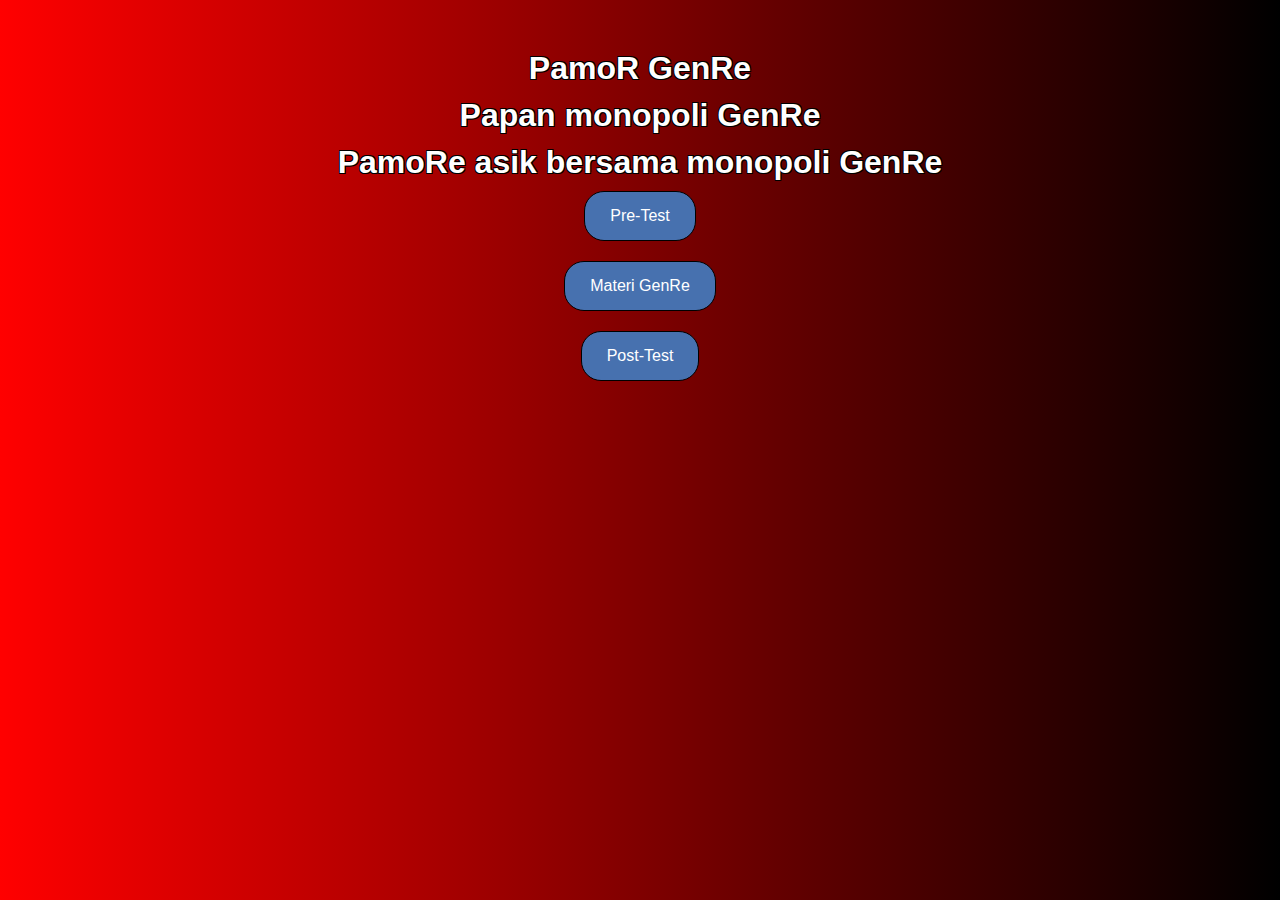
<file: index.html>
<!DOCTYPE html>
<html lang="id">
<head>
    <meta charset="UTF-8">
    <meta name="viewport" content="width=device-width, initial-scale=1.0">
    <title>Home</title>
    <link rel="stylesheet" href="style.css">
</head>
<body>

    <div class="container">
        <h1>PamoR GenRe</h1>
        <h1>Papan monopoli GenRe</h1>
        <h1>PamoRe asik bersama monopoli GenRe</h1>
        <div class="button-wrap">
            <div class="button-container">
                <div class="button-box">
                    <button onclick="location.href='quiz.html'">Pre-Test</button>
                </div>
                <div class="button-box">
                    <button onclick="location.href='materi.html'">Materi GenRe</button>
                </div>
                <div class="button-box">
                    <button onclick="location.href='quizz.html'">Post-Test</button>
                </div>

            </div>
        </div>
    </div>
</body>
</html>
</file>
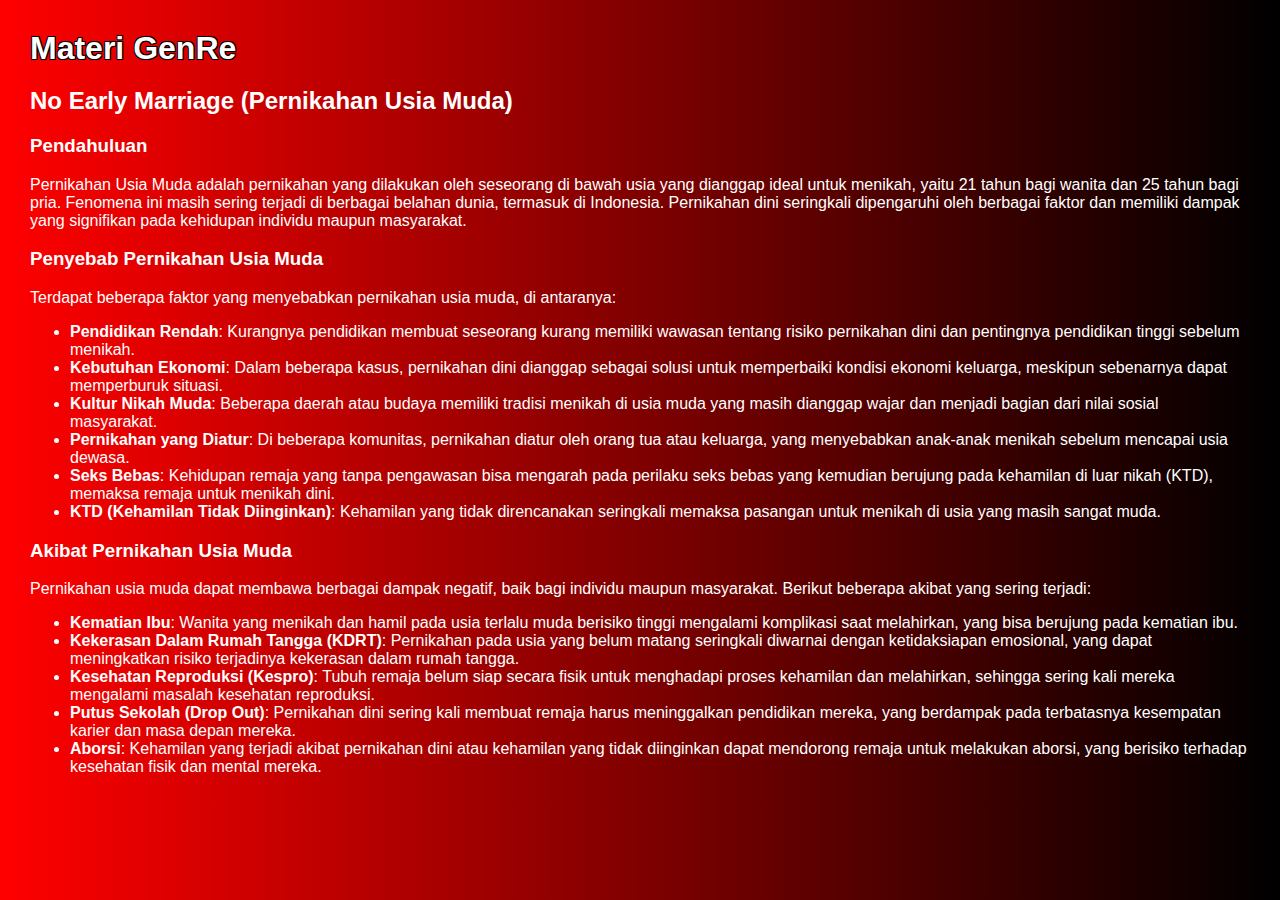
<file: early.html>
<!DOCTYPE html>
<html lang="id">
<head>
    <meta charset="UTF-8">
    <meta name="viewport" content="width=device-width, initial-scale=1.0">
    <title>Materi Pembelajaran: No Early Marriage</title>
    <link rel="stylesheet" href="style.css">
</head>
<body>

    <header>
        <h1>Materi GenRe</h1>
        <h2>No Early Marriage (Pernikahan Usia Muda)</h2>
    </header>

    <section>
        <h3>Pendahuluan</h3>
        <p>
            Pernikahan Usia Muda adalah pernikahan yang dilakukan oleh seseorang di bawah usia yang dianggap ideal untuk menikah, yaitu 21 tahun bagi wanita dan 25 tahun bagi pria. 
            Fenomena ini masih sering terjadi di berbagai belahan dunia, termasuk di Indonesia. Pernikahan dini seringkali dipengaruhi oleh berbagai faktor dan memiliki dampak yang signifikan pada kehidupan individu maupun masyarakat.
        </p>
    </section>

    <section>
        <h3>Penyebab Pernikahan Usia Muda</h3>
        <p>
            Terdapat beberapa faktor yang menyebabkan pernikahan usia muda, di antaranya:
        </p>
        <ul>
            <li><b>Pendidikan Rendah</b>: Kurangnya pendidikan membuat seseorang kurang memiliki wawasan tentang risiko pernikahan dini dan pentingnya pendidikan tinggi sebelum menikah.</li>
            <li><b>Kebutuhan Ekonomi</b>: Dalam beberapa kasus, pernikahan dini dianggap sebagai solusi untuk memperbaiki kondisi ekonomi keluarga, meskipun sebenarnya dapat memperburuk situasi.</li>
            <li><b>Kultur Nikah Muda</b>: Beberapa daerah atau budaya memiliki tradisi menikah di usia muda yang masih dianggap wajar dan menjadi bagian dari nilai sosial masyarakat.</li>
            <li><b>Pernikahan yang Diatur</b>: Di beberapa komunitas, pernikahan diatur oleh orang tua atau keluarga, yang menyebabkan anak-anak menikah sebelum mencapai usia dewasa.</li>
            <li><b>Seks Bebas</b>: Kehidupan remaja yang tanpa pengawasan bisa mengarah pada perilaku seks bebas yang kemudian berujung pada kehamilan di luar nikah (KTD), memaksa remaja untuk menikah dini.</li>
            <li><b>KTD (Kehamilan Tidak Diinginkan)</b>: Kehamilan yang tidak direncanakan seringkali memaksa pasangan untuk menikah di usia yang masih sangat muda.</li>
        </ul>
    </section>

    <section>
        <h3>Akibat Pernikahan Usia Muda</h3>
        <p>
            Pernikahan usia muda dapat membawa berbagai dampak negatif, baik bagi individu maupun masyarakat. Berikut beberapa akibat yang sering terjadi:
        </p>
        <ul>
            <li><b>Kematian Ibu</b>: Wanita yang menikah dan hamil pada usia terlalu muda berisiko tinggi mengalami komplikasi saat melahirkan, yang bisa berujung pada kematian ibu.</li>
            <li><b>Kekerasan Dalam Rumah Tangga (KDRT)</b>: Pernikahan pada usia yang belum matang seringkali diwarnai dengan ketidaksiapan emosional, yang dapat meningkatkan risiko terjadinya kekerasan dalam rumah tangga.</li>
            <li><b>Kesehatan Reproduksi (Kespro)</b>: Tubuh remaja belum siap secara fisik untuk menghadapi proses kehamilan dan melahirkan, sehingga sering kali mereka mengalami masalah kesehatan reproduksi.</li>
            <li><b>Putus Sekolah (Drop Out)</b>: Pernikahan dini sering kali membuat remaja harus meninggalkan pendidikan mereka, yang berdampak pada terbatasnya kesempatan karier dan masa depan mereka.</li>
            <li><b>Aborsi</b>: Kehamilan yang terjadi akibat pernikahan dini atau kehamilan yang tidak diinginkan dapat mendorong remaja untuk melakukan aborsi, yang berisiko terhadap kesehatan fisik dan mental mereka.</li>
        </ul>
    </section>
</body>
</html>
</file>
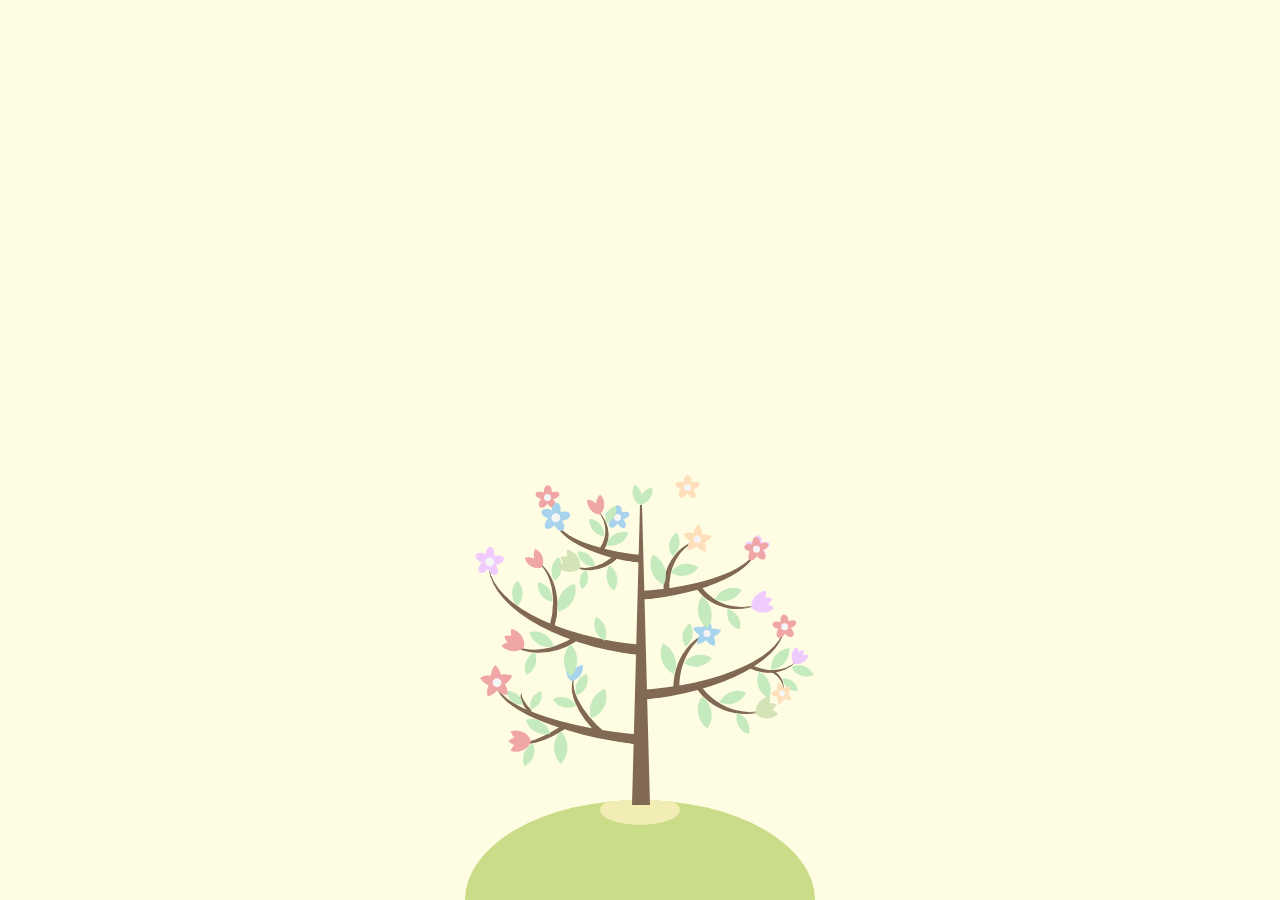
<file: flower tree.html>
<!DOCTYPE html>
<html lang="en">
  <head>
    <meta charset="UTF-8" />
    <meta name="viewport" content="width=device-width, initial-scale=1.0" />
    <link rel="stylesheet" href="flower tree.css" />
    <script src="//daybrush.github.io/scenejs/release/latest/scene.js"></script>
    <script src="//daybrush.com/codepen/scene.js"></script>
    <title>Flower tree</title>
  </head>
  <body>

    <div class="background">
      <div class="flower roundpetal petal5 flower1">
        <div class="petal">
          <div class="petal">
            <div class="petal"></div>
          </div>
        </div>
      </div>
      <div class="flower roundpetal petal5 flower2 blueflower">
        <div class="petal">
          <div class="petal">
            <div class="petal"></div>
          </div>
        </div>
      </div>
      <div class="flower roundpetal petal5 flower3 yellowflower">
        <div class="petal">
          <div class="petal">
            <div class="petal"></div>
          </div>
        </div>
      </div>
      <div class="flower roundpetal petal5 flower4 purpleflower">
        <div class="petal">
          <div class="petal">
            <div class="petal"></div>
          </div>
        </div>
      </div>
      <div class="slope"></div>
      <div class="tree">
        <div class="leaf leaf1"></div>
        <div class="leaf leaf2"></div>

        <div class="branch left branch1">
          <div class="branch left branch-inner1">
            <div class="leaf leaf1"></div>
            <div class="leaf leaf2"></div>
            <div class="leaf leaf3"></div>
            <div class="heart flower1 blueflower"></div>
          </div>
          <div class="branch left branch-inner2">
            <div class="leaf leaf1"></div>
            <div class="leaf leaf2"></div>
            <div class="leaf leaf3"></div>
            <div class="tulip flower1 redflower">
              <div class="peak"></div>
            </div>
          </div>
          <div class="branch left branch-inner3">
            <div class="leaf leaf1"></div>
            <div class="leaf leaf2"></div>
          </div>
          <div class="flower petal5 flower1 redflower">
            <div class="petal">
              <div class="petal">
                <div class="petal"></div>
              </div>
            </div>
          </div>
        </div>
        <div class="branch right branch2">
          <div class="branch left branch-inner1">
            <div class="leaf leaf1"></div>
            <div class="leaf leaf2"></div>
            <div class="leaf leaf3"></div>
            <div class="flower petal5 flower1 blueflower">
              <div class="petal">
                <div class="petal">
                  <div class="petal"></div>
                </div>
              </div>
            </div>
          </div>
          <div class="branch right branch-inner2">
            <div class="leaf leaf1"></div>
            <div class="leaf leaf2"></div>
            <div class="leaf leaf3"></div>
            <div class="tulip flower1 greenflower">
              <div class="peak"></div>
            </div>
          </div>
          <div class="branch right branch-inner3">
            <div class="leaf leaf1"></div>
            <div class="leaf leaf2"></div>
            <div class="leaf leaf3"></div>
            <div class="branch left branch-inner4">
              <div class="leaf leaf1"></div>
              <div class="flower petal5 flower1 yellowflower">
                <div class="petal">
                  <div class="petal">
                    <div class="petal"></div>
                  </div>
                </div>
              </div>
            </div>
            <div class="tulip flower1 purpleflower">
              <div class="peak"></div>
            </div>
          </div>
          <div class="flower petal5 roundpetal flower1">
            <div class="petal">
              <div class="petal">
                <div class="petal">
                  <div class="petal"></div>
                </div>
              </div>
            </div>
          </div>
        </div>
        <div class="branch left branch3">
          <div class="branch right branch-inner1">
            <div class="leaf leaf1"></div>
            <div class="leaf leaf2"></div>
            <div class="leaf leaf3"></div>
            <div class="heart flower1"></div>
          </div>
          <div class="branch left branch-inner2">
            <div class="leaf leaf1"></div>
            <div class="leaf leaf2"></div>
            <div class="leaf leaf3"></div>
            <div class="tulip flower1">
              <div class="peak"></div>
            </div>
          </div>
          <div class="leaf leaf1"></div>
          <div class="leaf leaf2"></div>
          <div class="flower roundpetal petal5 flower1 purpleflower">
            <div class="petal">
              <div class="petal">
                <div class="petal"></div>
              </div>
            </div>
          </div>
        </div>
        <div class="branch right branch4">
          <div class="branch left branch-inner1">
            <div class="leaf leaf1"></div>
            <div class="leaf leaf2"></div>
            <div class="leaf leaf3"></div>
            <div class="flower petal5 flower1 yellowflower">
              <div class="petal">
                <div class="petal">
                  <div class="petal"></div>
                </div>
              </div>
            </div>
          </div>
          <div class="branch right branch-inner2">
            <div class="leaf leaf1"></div>
            <div class="leaf leaf2"></div>
            <div class="leaf leaf3"></div>
            <div class="tulip tulip1 flower1 purpleflower">
              <div class="peak"></div>
            </div>
          </div>
          <div class="flower petal5 roundpetal flower1">
            <div class="petal">
              <div class="petal">
                <div class="petal">
                  <div class="petal"></div>
                </div>
              </div>
            </div>
          </div>
        </div>
        <div class="branch left branch5">
          <div class="branch right branch-inner1">
            <div class="leaf leaf1"></div>
            <div class="leaf leaf2"></div>
            <div class="leaf leaf3"></div>
            <div class="heart flower1"></div>
          </div>
          <div class="branch left branch-inner2">
            <div class="leaf leaf1"></div>
            <div class="leaf leaf2"></div>
            <div class="leaf leaf3"></div>
            <div class="tulip flower1 greenflower">
              <div class="peak"></div>
            </div>
          </div>
          <div class="flower roundpetal petal5 flower1 blueflower">
            <div class="petal">
              <div class="petal">
                <div class="petal"></div>
              </div>
            </div>
          </div>
        </div>
      </div>
    </div>

    <script src="flower tree.js"></script>
  </body>
</html>
</file>
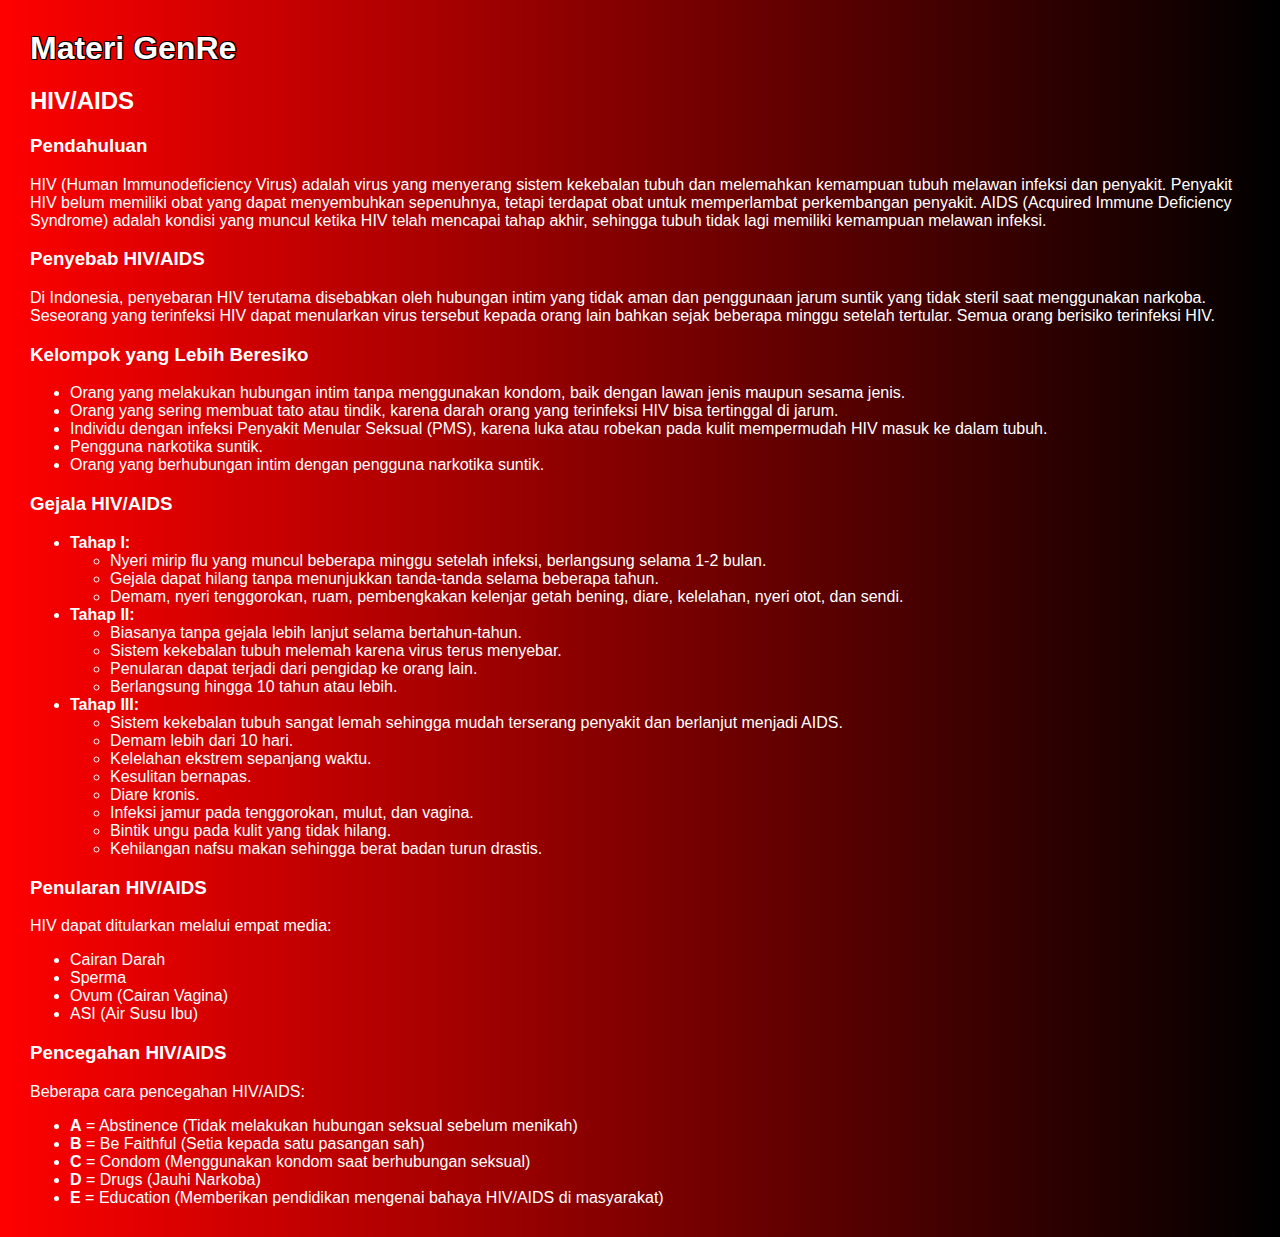
<file: hiv.html>
<!DOCTYPE html>
<html lang="id">
<head>
    <meta charset="UTF-8">
    <meta name="viewport" content="width=device-width, initial-scale=1.0">
    <title>Materi Pembelajaran: HIV/AIDS</title>
    <link rel="stylesheet" href="style.css">
</head>
<body>

    <header>
        <h1>Materi GenRe</h1>
        <h2>HIV/AIDS</h2>
    </header>

    <section>
        <h3>Pendahuluan</h3>
        <p>
            HIV (Human Immunodeficiency Virus) adalah virus yang menyerang sistem kekebalan tubuh dan melemahkan kemampuan tubuh melawan infeksi dan penyakit. Penyakit HIV belum memiliki obat yang dapat menyembuhkan sepenuhnya, tetapi terdapat obat untuk memperlambat perkembangan penyakit. AIDS (Acquired Immune Deficiency Syndrome) adalah kondisi yang muncul ketika HIV telah mencapai tahap akhir, sehingga tubuh tidak lagi memiliki kemampuan melawan infeksi.
        </p>
    </section>

    <section>
        <h3>Penyebab HIV/AIDS</h3>
        <p>
            Di Indonesia, penyebaran HIV terutama disebabkan oleh hubungan intim yang tidak aman dan penggunaan jarum suntik yang tidak steril saat menggunakan narkoba. Seseorang yang terinfeksi HIV dapat menularkan virus tersebut kepada orang lain bahkan sejak beberapa minggu setelah tertular. Semua orang berisiko terinfeksi HIV.
        </p>
    </section>

    <section>
        <h3>Kelompok yang Lebih Beresiko</h3>
        <ul>
            <li>Orang yang melakukan hubungan intim tanpa menggunakan kondom, baik dengan lawan jenis maupun sesama jenis.</li>
            <li>Orang yang sering membuat tato atau tindik, karena darah orang yang terinfeksi HIV bisa tertinggal di jarum.</li>
            <li>Individu dengan infeksi Penyakit Menular Seksual (PMS), karena luka atau robekan pada kulit mempermudah HIV masuk ke dalam tubuh.</li>
            <li>Pengguna narkotika suntik.</li>
            <li>Orang yang berhubungan intim dengan pengguna narkotika suntik.</li>
        </ul>
    </section>

    <section>
        <h3>Gejala HIV/AIDS</h3>
        <ul>
            <li><b>Tahap I:</b>
                <ul>
                    <li>Nyeri mirip flu yang muncul beberapa minggu setelah infeksi, berlangsung selama 1-2 bulan.</li>
                    <li>Gejala dapat hilang tanpa menunjukkan tanda-tanda selama beberapa tahun.</li>
                    <li>Demam, nyeri tenggorokan, ruam, pembengkakan kelenjar getah bening, diare, kelelahan, nyeri otot, dan sendi.</li>
                </ul>
            </li>
            <li><b>Tahap II:</b>
                <ul>
                    <li>Biasanya tanpa gejala lebih lanjut selama bertahun-tahun.</li>
                    <li>Sistem kekebalan tubuh melemah karena virus terus menyebar.</li>
                    <li>Penularan dapat terjadi dari pengidap ke orang lain.</li>
                    <li>Berlangsung hingga 10 tahun atau lebih.</li>
                </ul>
            </li>
            <li><b>Tahap III:</b>
                <ul>
                    <li>Sistem kekebalan tubuh sangat lemah sehingga mudah terserang penyakit dan berlanjut menjadi AIDS.</li>
                    <li>Demam lebih dari 10 hari.</li>
                    <li>Kelelahan ekstrem sepanjang waktu.</li>
                    <li>Kesulitan bernapas.</li>
                    <li>Diare kronis.</li>
                    <li>Infeksi jamur pada tenggorokan, mulut, dan vagina.</li>
                    <li>Bintik ungu pada kulit yang tidak hilang.</li>
                    <li>Kehilangan nafsu makan sehingga berat badan turun drastis.</li>
                </ul>
            </li>
        </ul>
    </section>

    <section>
        <h3>Penularan HIV/AIDS</h3>
        <p>HIV dapat ditularkan melalui empat media:</p>
        <ul>
            <li>Cairan Darah</li>
            <li>Sperma</li>
            <li>Ovum (Cairan Vagina)</li>
            <li>ASI (Air Susu Ibu)</li>
        </ul>
    </section>

    <section>
        <h3>Pencegahan HIV/AIDS</h3>
        <p>Beberapa cara pencegahan HIV/AIDS:</p>
        <ul>
            <li><b>A</b> = Abstinence (Tidak melakukan hubungan seksual sebelum menikah)</li>
            <li><b>B</b> = Be Faithful (Setia kepada satu pasangan sah)</li>
            <li><b>C</b> = Condom (Menggunakan kondom saat berhubungan seksual)</li>
            <li><b>D</b> = Drugs (Jauhi Narkoba)</li>
            <li><b>E</b> = Education (Memberikan pendidikan mengenai bahaya HIV/AIDS di masyarakat)</li>
        </ul>
    </section>
</body>
</html>
</file>
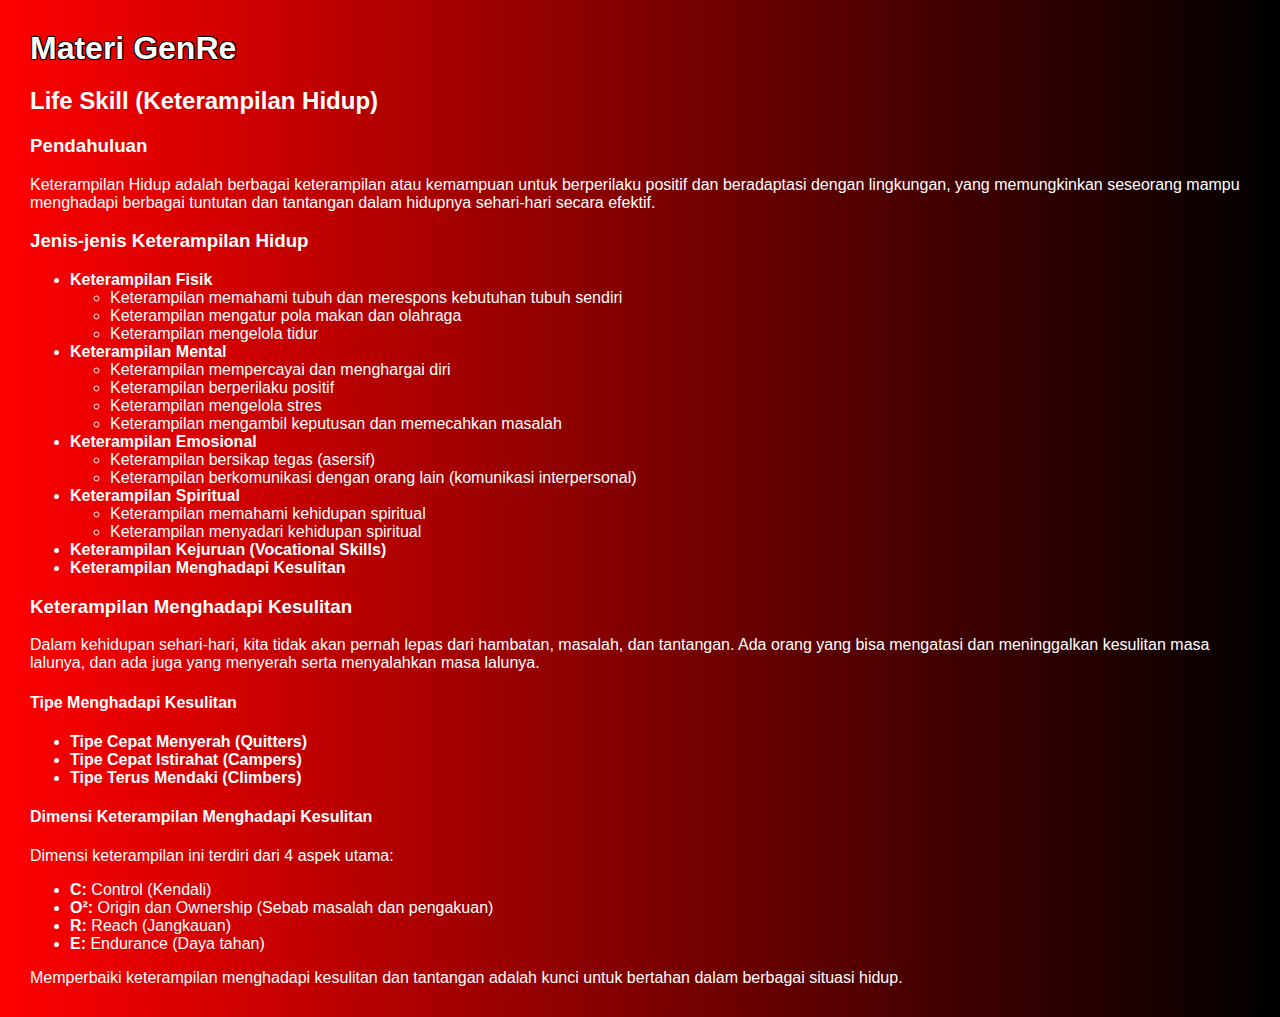
<file: life.html>
<!DOCTYPE html>
<html lang="id">
<head>
    <meta charset="UTF-8">
    <meta name="viewport" content="width=device-width, initial-scale=1.0">
    <title>Materi Pembelajaran: Life Skill</title>
    <link rel="stylesheet" href="style.css">
</head>
<body>

    <header>
        <h1>Materi GenRe</h1>
        <h2>Life Skill (Keterampilan Hidup)</h2>
    </header>

    <section>
        <h3>Pendahuluan</h3>
        <p>
            Keterampilan Hidup adalah berbagai keterampilan atau kemampuan untuk berperilaku positif dan beradaptasi dengan lingkungan, yang memungkinkan seseorang mampu menghadapi berbagai tuntutan dan tantangan dalam hidupnya sehari-hari secara efektif.
        </p>
    </section>

    <section>
        <h3>Jenis-jenis Keterampilan Hidup</h3>
        <ul>
            <li><b>Keterampilan Fisik</b>
                <ul>
                    <li>Keterampilan memahami tubuh dan merespons kebutuhan tubuh sendiri</li>
                    <li>Keterampilan mengatur pola makan dan olahraga</li>
                    <li>Keterampilan mengelola tidur</li>
                </ul>
            </li>
            <li><b>Keterampilan Mental</b>
                <ul>
                    <li>Keterampilan mempercayai dan menghargai diri</li>
                    <li>Keterampilan berperilaku positif</li>
                    <li>Keterampilan mengelola stres</li>
                    <li>Keterampilan mengambil keputusan dan memecahkan masalah</li>
                </ul>
            </li>
            <li><b>Keterampilan Emosional</b>
                <ul>
                    <li>Keterampilan bersikap tegas (asersif)</li>
                    <li>Keterampilan berkomunikasi dengan orang lain (komunikasi interpersonal)</li>
                </ul>
            </li>
            <li><b>Keterampilan Spiritual</b>
                <ul>
                    <li>Keterampilan memahami kehidupan spiritual</li>
                    <li>Keterampilan menyadari kehidupan spiritual</li>
                </ul>
            </li>
            <li><b>Keterampilan Kejuruan (Vocational Skills)</b></li>
            <li><b>Keterampilan Menghadapi Kesulitan</b></li>
        </ul>
    </section>

    <section>
        <h3>Keterampilan Menghadapi Kesulitan</h3>
        <p>
            Dalam kehidupan sehari-hari, kita tidak akan pernah lepas dari hambatan, masalah, dan tantangan. Ada orang yang bisa mengatasi dan meninggalkan kesulitan masa lalunya, dan ada juga yang menyerah serta menyalahkan masa lalunya.
        </p>
        <h4>Tipe Menghadapi Kesulitan</h4>
        <ul>
            <li><b>Tipe Cepat Menyerah (Quitters)</b></li>
            <li><b>Tipe Cepat Istirahat (Campers)</b></li>
            <li><b>Tipe Terus Mendaki (Climbers)</b></li>
        </ul>
        <h4>Dimensi Keterampilan Menghadapi Kesulitan</h4>
        <p>Dimensi keterampilan ini terdiri dari 4 aspek utama:</p>
        <ul>
            <li><b>C:</b> Control (Kendali)</li>
            <li><b>O²:</b> Origin dan Ownership (Sebab masalah dan pengakuan)</li>
            <li><b>R:</b> Reach (Jangkauan)</li>
            <li><b>E:</b> Endurance (Daya tahan)</li>
        </ul>
        <p>
            Memperbaiki keterampilan menghadapi kesulitan dan tantangan adalah kunci untuk bertahan dalam berbagai situasi hidup.
        </p>
    </section>
</body>
</html>
</file>
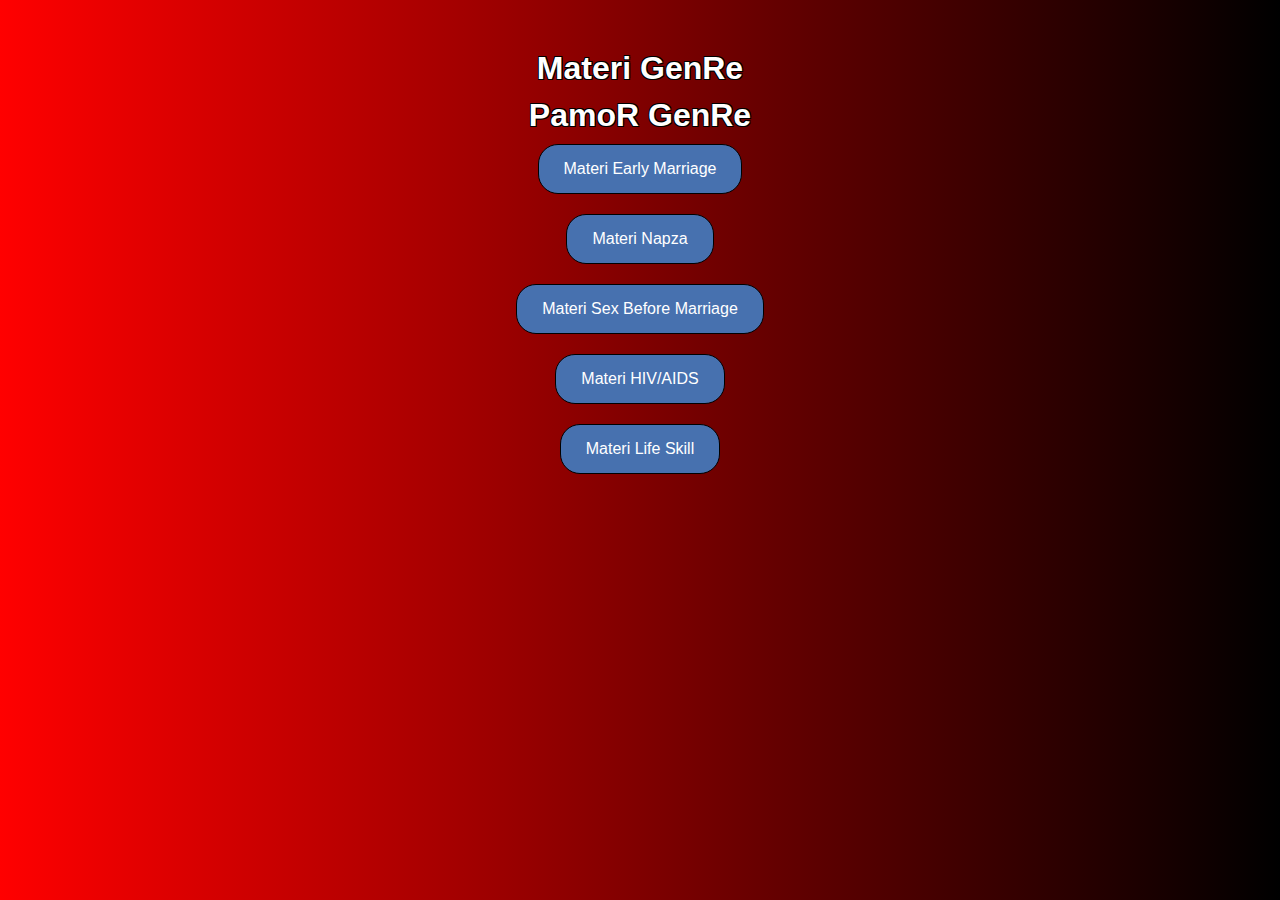
<file: materi.html>
<!DOCTYPE html>
<html lang="en">
<head>
    <meta charset="UTF-8">
    <meta name="viewport" content="width=device-width, initial-scale=1.0">
    <title>Home</title>
    <link rel="stylesheet" href="style.css">


</head>
<body>


    <div class="container">
        <h1>Materi GenRe</h1>
        <h1>PamoR GenRe</h1>
        <div class="button-container">
            <div class="button-box">
                <button onclick="location.href='early.html'">Materi Early Marriage</button>
            </div>
            <div class="button-box">
                <button onclick="location.href='napzi.html'">Materi Napza</button>
            </div>
            <div class="button-box">
                <button onclick="location.href='sek.html'">Materi Sex Before Marriage</button>
            </div>
            <div class="button-box">
                <button onclick="location.href='hiv.html'">Materi HIV/AIDS</button>
            </div>
            <div class="button-box">
                <button onclick="location.href='life.html'">Materi Life Skill</button>
            </div>
        </div>
    </div>
</body>
</html>
</file>
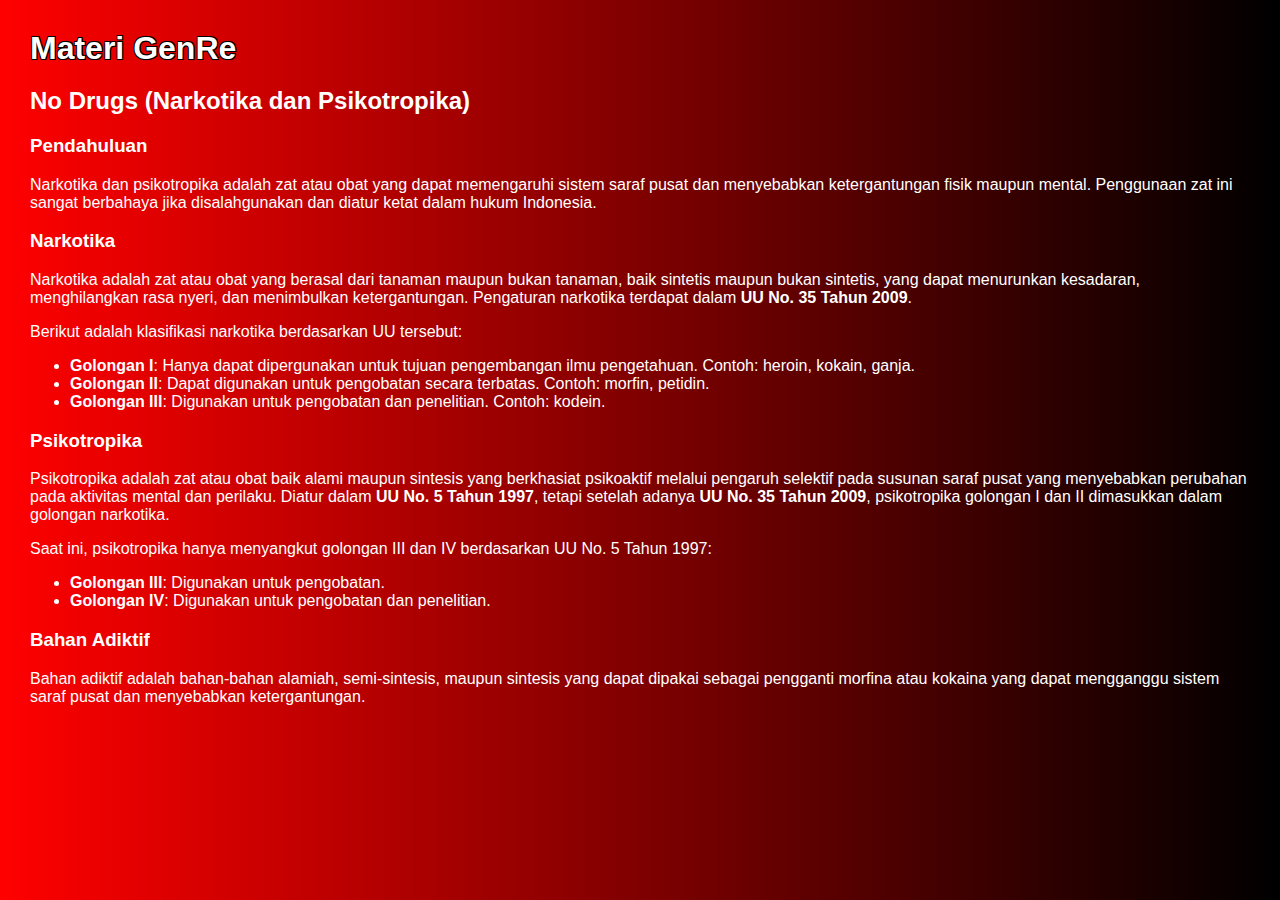
<file: napzi.html>
<!DOCTYPE html>
<html lang="id">
<head>
    <meta charset="UTF-8">
    <meta name="viewport" content="width=device-width, initial-scale=1.0">
    <title>Materi Pembelajaran: No Drugs</title>
    <link rel="stylesheet" href="style.css"> <!-- Sesuaikan path CSS -->
</head>
<body>

    <header>
        <h1>Materi GenRe</h1>
        <h2>No Drugs (Narkotika dan Psikotropika)</h2>
    </header>

    <section>
        <h3>Pendahuluan</h3>
        <p>
            Narkotika dan psikotropika adalah zat atau obat yang dapat memengaruhi sistem saraf pusat dan menyebabkan ketergantungan fisik maupun mental. Penggunaan zat ini sangat berbahaya jika disalahgunakan dan diatur ketat dalam hukum Indonesia.
        </p>
    </section>

    <section>
        <h3>Narkotika</h3>
        <p>
            Narkotika adalah zat atau obat yang berasal dari tanaman maupun bukan tanaman, baik sintetis maupun bukan sintetis, yang dapat menurunkan kesadaran, menghilangkan rasa nyeri, dan menimbulkan ketergantungan. Pengaturan narkotika terdapat dalam <b>UU No. 35 Tahun 2009</b>.
        </p>
        <p>Berikut adalah klasifikasi narkotika berdasarkan UU tersebut:</p>
        <ul>
            <li><b>Golongan I</b>: Hanya dapat dipergunakan untuk tujuan pengembangan ilmu pengetahuan. Contoh: heroin, kokain, ganja.</li>
            <li><b>Golongan II</b>: Dapat digunakan untuk pengobatan secara terbatas. Contoh: morfin, petidin.</li>
            <li><b>Golongan III</b>: Digunakan untuk pengobatan dan penelitian. Contoh: kodein.</li>
        </ul>
    </section>

    <section>
        <h3>Psikotropika</h3>
        <p>
            Psikotropika adalah zat atau obat baik alami maupun sintesis yang berkhasiat psikoaktif melalui pengaruh selektif pada susunan saraf pusat yang menyebabkan perubahan pada aktivitas mental dan perilaku. Diatur dalam <b>UU No. 5 Tahun 1997</b>, tetapi setelah adanya <b>UU No. 35 Tahun 2009</b>, psikotropika golongan I dan II dimasukkan dalam golongan narkotika.
        </p>
        <p>Saat ini, psikotropika hanya menyangkut golongan III dan IV berdasarkan UU No. 5 Tahun 1997:</p>
        <ul>
            <li><b>Golongan III</b>: Digunakan untuk pengobatan.</li>
            <li><b>Golongan IV</b>: Digunakan untuk pengobatan dan penelitian.</li>
        </ul>
    </section>

    <section>
        <h3>Bahan Adiktif</h3>
        <p>
            Bahan adiktif adalah bahan-bahan alamiah, semi-sintesis, maupun sintesis yang dapat dipakai sebagai pengganti morfina atau kokaina yang dapat mengganggu sistem saraf pusat dan menyebabkan ketergantungan.
        </p>
    </section>
</body>
</html>
</file>
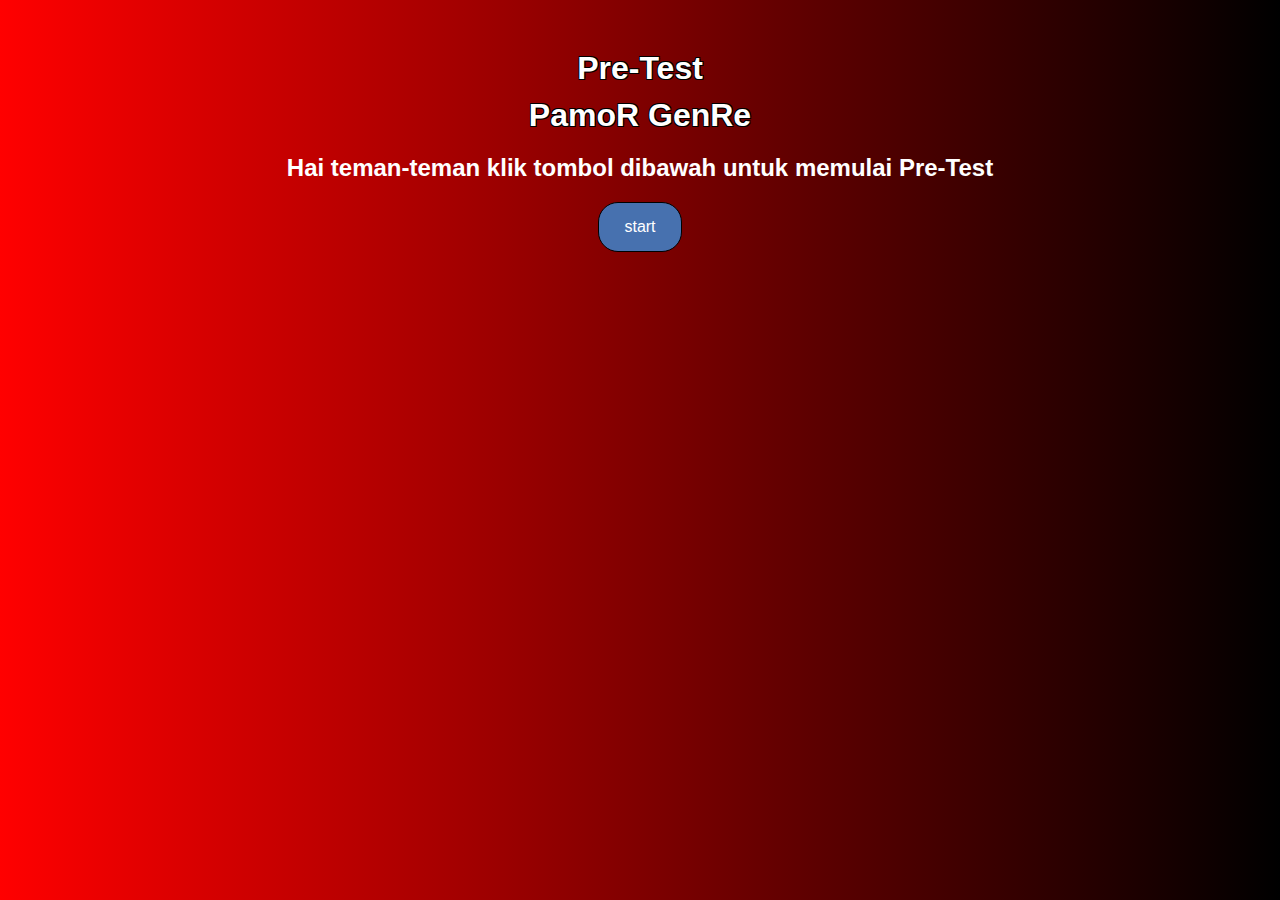
<file: quiz.html>
<!DOCTYPE html>
<html lang="en">
<head>
    <meta charset="UTF-8">
    <meta name="viewport" content="width=device-width, initial-scale=1.0">
    <title>Home</title>
    <link rel="stylesheet" href="style.css">


</head>
<body>

    <div class="container">
        <h1>Pre-Test</h1>
        <h1>PamoR GenRe</h1>
        <h2>Hai teman-teman klik tombol dibawah untuk memulai Pre-Test</h2>
        <div class="button-container">
            <div class="button-box">
                <button onclick="location.href='quizziz.html'">start</button>
            </div>
        </div>
    </div>
</body>
</html>
</file>
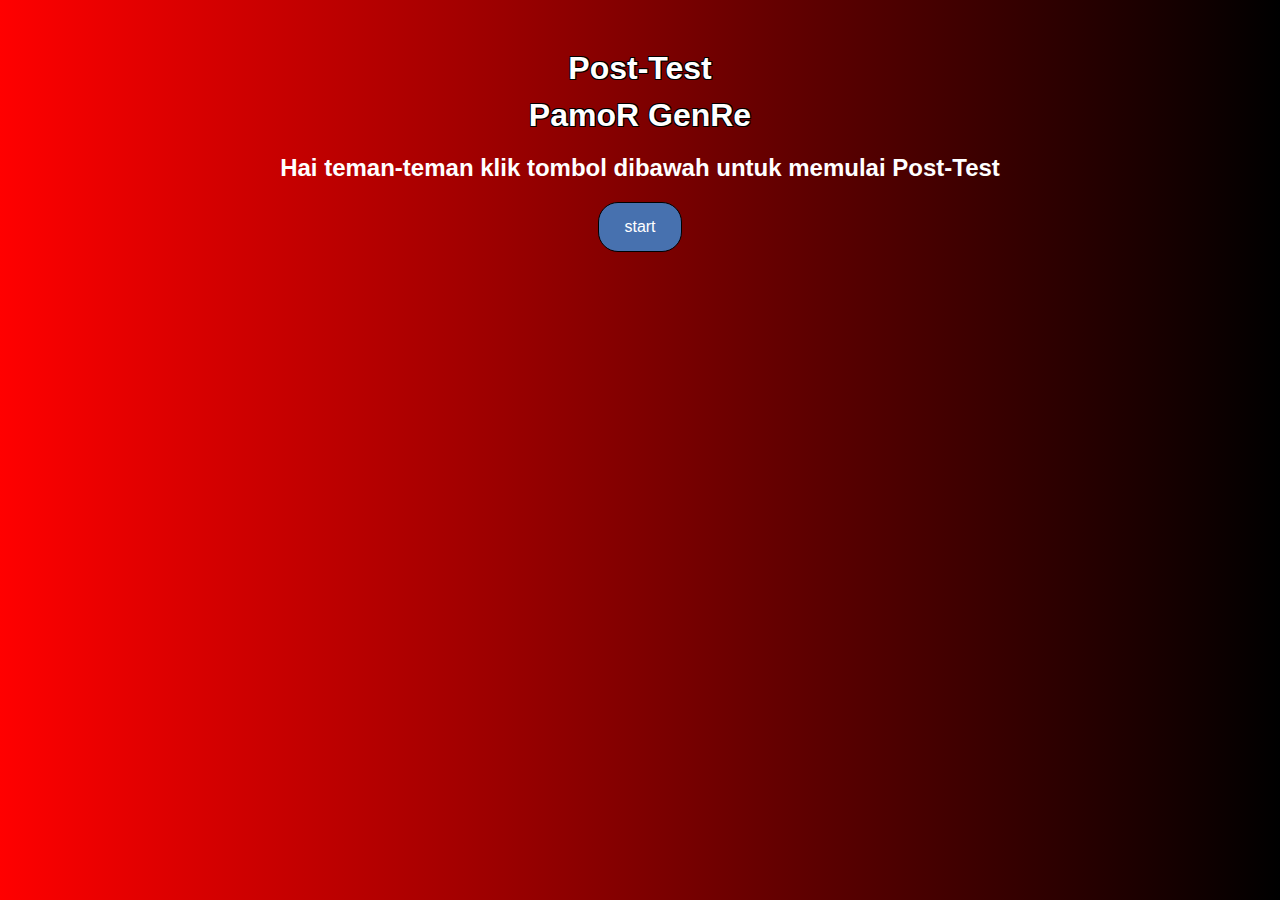
<file: quizz.html>
<!DOCTYPE html>
<html lang="en">
<head>
    <meta charset="UTF-8">
    <meta name="viewport" content="width=device-width, initial-scale=1.0">
    <title>Home</title>
    <link rel="stylesheet" href="style.css">


</head>
<body>

    <div class="container">
        <h1>Post-Test</h1>
        <h1>PamoR GenRe</h1>
        <h2>Hai teman-teman klik tombol dibawah untuk memulai Post-Test</h2>
        <div class="button-container">
            <div class="button-box">
                <button onclick="location.href='quizzuz.html'">start</button>
            </div>
        </div>
    </div>
</body>
</html>
</file>
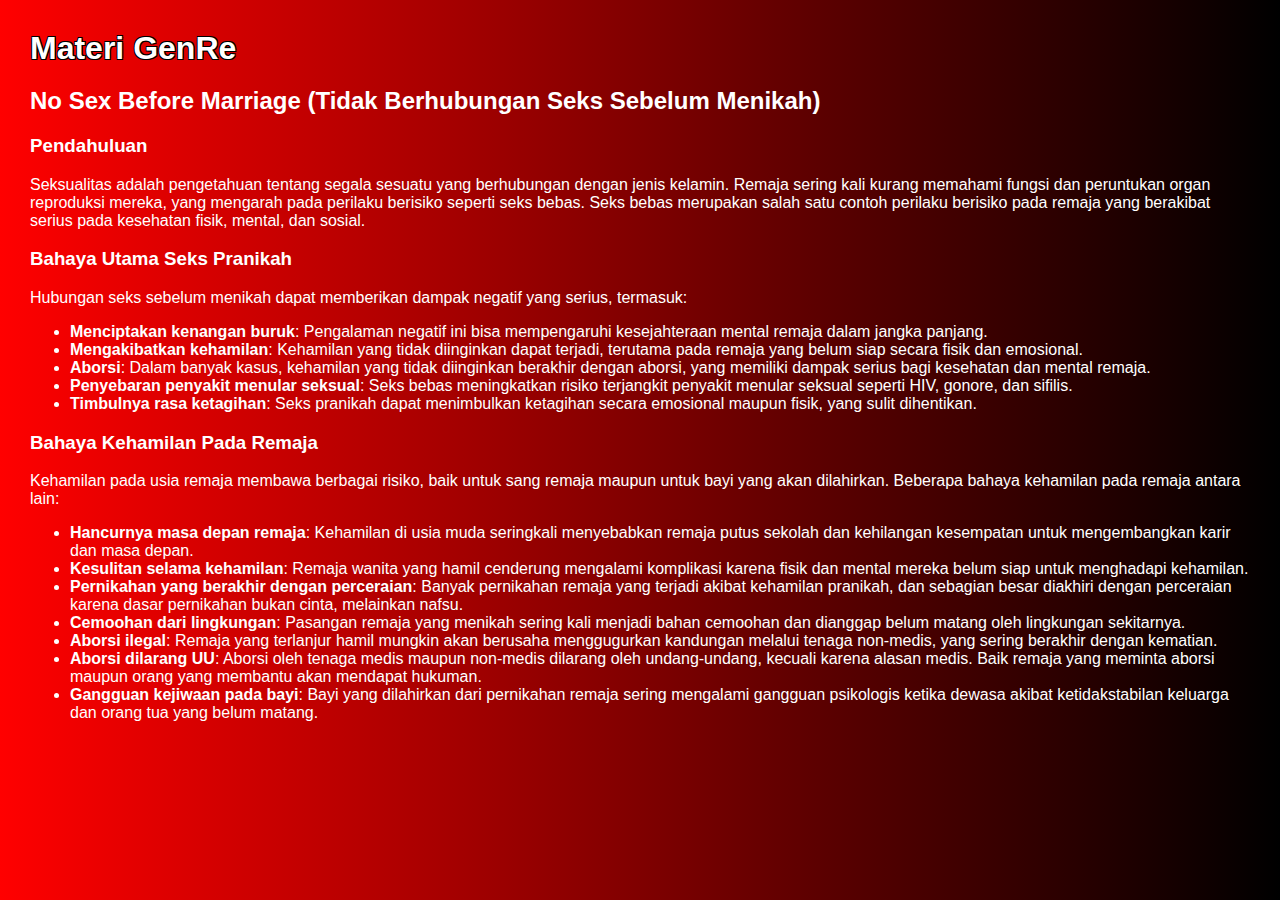
<file: sek.html>
<!DOCTYPE html>
<html lang="id">
<head>
    <meta charset="UTF-8">
    <meta name="viewport" content="width=device-width, initial-scale=1.0">
    <title>Materi Pembelajaran: No Sex Before Marriage</title>
    <link rel="stylesheet" href="style.css"> <!-- Sesuaikan path CSS -->
</head>
<body>

    <header>
        <h1>Materi GenRe</h1>
        <h2>No Sex Before Marriage (Tidak Berhubungan Seks Sebelum Menikah)</h2>
    </header>

    <section>
        <h3>Pendahuluan</h3>
        <p>
            Seksualitas adalah pengetahuan tentang segala sesuatu yang berhubungan dengan jenis kelamin. Remaja sering kali kurang memahami fungsi dan peruntukan organ reproduksi mereka, yang mengarah pada perilaku berisiko seperti seks bebas. 
            Seks bebas merupakan salah satu contoh perilaku berisiko pada remaja yang berakibat serius pada kesehatan fisik, mental, dan sosial.
        </p>
    </section>

    <section>
        <h3>Bahaya Utama Seks Pranikah</h3>
        <p>
            Hubungan seks sebelum menikah dapat memberikan dampak negatif yang serius, termasuk:
        </p>
        <ul>
            <li><b>Menciptakan kenangan buruk</b>: Pengalaman negatif ini bisa mempengaruhi kesejahteraan mental remaja dalam jangka panjang.</li>
            <li><b>Mengakibatkan kehamilan</b>: Kehamilan yang tidak diinginkan dapat terjadi, terutama pada remaja yang belum siap secara fisik dan emosional.</li>
            <li><b>Aborsi</b>: Dalam banyak kasus, kehamilan yang tidak diinginkan berakhir dengan aborsi, yang memiliki dampak serius bagi kesehatan dan mental remaja.</li>
            <li><b>Penyebaran penyakit menular seksual</b>: Seks bebas meningkatkan risiko terjangkit penyakit menular seksual seperti HIV, gonore, dan sifilis.</li>
            <li><b>Timbulnya rasa ketagihan</b>: Seks pranikah dapat menimbulkan ketagihan secara emosional maupun fisik, yang sulit dihentikan.</li>
        </ul>
    </section>

    <section>
        <h3>Bahaya Kehamilan Pada Remaja</h3>
        <p>
            Kehamilan pada usia remaja membawa berbagai risiko, baik untuk sang remaja maupun untuk bayi yang akan dilahirkan. Beberapa bahaya kehamilan pada remaja antara lain:
        </p>
        <ul>
            <li><b>Hancurnya masa depan remaja</b>: Kehamilan di usia muda seringkali menyebabkan remaja putus sekolah dan kehilangan kesempatan untuk mengembangkan karir dan masa depan.</li>
            <li><b>Kesulitan selama kehamilan</b>: Remaja wanita yang hamil cenderung mengalami komplikasi karena fisik dan mental mereka belum siap untuk menghadapi kehamilan.</li>
            <li><b>Pernikahan yang berakhir dengan perceraian</b>: Banyak pernikahan remaja yang terjadi akibat kehamilan pranikah, dan sebagian besar diakhiri dengan perceraian karena dasar pernikahan bukan cinta, melainkan nafsu.</li>
            <li><b>Cemoohan dari lingkungan</b>: Pasangan remaja yang menikah sering kali menjadi bahan cemoohan dan dianggap belum matang oleh lingkungan sekitarnya.</li>
            <li><b>Aborsi ilegal</b>: Remaja yang terlanjur hamil mungkin akan berusaha menggugurkan kandungan melalui tenaga non-medis, yang sering berakhir dengan kematian.</li>
            <li><b>Aborsi dilarang UU</b>: Aborsi oleh tenaga medis maupun non-medis dilarang oleh undang-undang, kecuali karena alasan medis. Baik remaja yang meminta aborsi maupun orang yang membantu akan mendapat hukuman.</li>
            <li><b>Gangguan kejiwaan pada bayi</b>: Bayi yang dilahirkan dari pernikahan remaja sering mengalami gangguan psikologis ketika dewasa akibat ketidakstabilan keluarga dan orang tua yang belum matang.</li>
        </ul>
    </section>
</body>
</html>
</file>
<file: style.css>
/* style.css */

body {
    font-family: Arial, sans-serif;
    background: linear-gradient(to right, red, black);
    background-size: cover;
    background-position: center;
    color: #ffffff;
    margin: 30px;
    padding: 0;
}




.container {
    text-align: center;
    margin-top: 50px;
}

h1 {
    color: #ffffff; /* Pink utama */
    margin: 10px 0;
    text-shadow: 
    -1px -1px 0 rgb(0, 0, 0),  
     1px -1px 0 rgb(0, 0, 0),
    -1px  1px 0 rgb(0, 0, 0),
     1px  1px 0 rgb(0, 0, 0);
}



.button-container {
    display: flex;
    flex-direction: column; /* Mengatur tombol menjadi dalam satu blok vertikal */
    align-items: center; /* Memusatkan tombol secara horizontal */
    gap: 20px;
    margin-top: 0px;
}

.button-box {
    margin: 0;
}

button {
    background-color: #4771af; /* Warna utama pink */
    color: white;
    border: 1px solid rgb(0, 0, 0);
    padding: 15px 25px;
    font-size: 16px;
    cursor: pointer;
    border-radius: 20px;
    transition: background-color 0.3s ease;
}

button:hover {
    background-color: #976678; /* Warna pink lebih gelap untuk hover */
}
/* Media Query untuk ukuran layar HP */
@media (max-width: 600px) {
    body {
        margin: 10px; /* Mengurangi margin pada layar kecil */
    }

    h1 {
        font-size: 24px; /* Mengurangi ukuran font pada layar kecil */
    }

    button {
        padding: 10px 20px; /* Mengurangi padding tombol */
        font-size: 14px; /* Mengurangi ukuran font tombol */
    }

    .button-container {
        gap: 15px; /* Mengurangi jarak antar tombol */
    }
}
</file>
<file: flower tree.css>
body {
  background: #fefde3;
}
.slope {
  background: #cadc88;
  width: 100%;
  height: 100px;
  border-radius: 50% 50% 0px 0px / 100% 100% 0px 0px;
  overflow: hidden;
  z-index: -1;
}
.slope:before {
  content: "";
  background: #f2edb4;
  border-radius: 50%;
  width: 80px;
  height: 30px;
  position: absolute;
  left: 50%;
  margin-left: -40px;
  top: -5px;
}
.background {
  width: 350px;
  height: 445px;
  position: absolute;
  margin: auto;
  bottom: 0;
  left: -200px;
  right: -200px;
}
.background .slope {
  position: absolute;
  bottom: 0;
}
.background > .flower {
  width: 25px;
  height: 25px;
  z-index: 0;
}
.background > .flower1 {
  top: 30px;
  left: 20%;
}
.background > .flower2 {
  top: 50px;
  left: 40%;
}
.background > .flower3 {
  top: 20px;
  left: 60%;
}
.background > .flower4 {
  top: 80px;
  left: 80%;
}
.background > .flower5 {
  top: 80px;
  left: 50%;
}
.tree {
  /* 			background: ; */
  width: 2px;
  /* 			height: 200px; */
  border-right: 8px solid transparent;
  border-left: 8px solid transparent;
  border-bottom: 300px solid #816954;
  position: absolute;
  left: 50%;

  transform-origin: 50% 300px;
  top: 50px;
  margin-left: -8px;
}

.branch {
  position: absolute;
  width: 150px;
  height: 40px;
  border-bottom: 5px solid #816954;
}
.branch:before,
.branch:after {
  content: "";
  position: absolute;
  width: inherit;
  height: inherit;
  border: inherit;
  border-radius: inherit;
  z-index: 0;
}
.branch:before {
  transform: rotate(1deg);
}
.branch:after {
  transform: rotate(2deg);
}
.branch.left,
.branch.left:before,
.branch.left:after {
  transform-origin: 0px 0px;
}
.branch.right,
.branch.right:before,
.branch.right:after {
  transform-origin: 100% 0px;
}
.branch.left {
  border-bottom-left-radius: 100% 100%;
  transform-origin: 100% 100%;
}
.branch.right {
  border-bottom-right-radius: 100% 100%;
  transform-origin: 0% 100%;
  margin-left: 1px;
}

.tree > .branch.left {
  transform: rotate(5deg);
}
.tree > .branch.right {
  transform: rotate(-5deg);
}
.leaf {
  position: absolute;
  width: 23px;
  height: 23px;
  background: #c5eabe;
  border-radius: 0px 100%;
  z-index: 1;
  transform-origin: 0px 0px;
}
.leaf:before {
  /*    content:"";*/
  position: absolute;
  width: 2px;
  height: 2px;
  background: #f55;
}
.flower {
  position: absolute;
  width: 50px;
  height: 50px;
  z-index: 2;
}
.flower:after {
  position: absolute;
  content: "";
  left: 0px;
  right: 0px;
  top: 0px;
  bottom: 0px;
  background: #e55;
  border-radius: 50%;
  width: 30%;
  height: 30%;
  margin: auto;
}
.flower .petal {
  width: 100%;
  height: 100%;
  position: absolute;
  transform: rotate(72deg);
}
.flower .petal::before,
.flower .petal::after {
  content: "";
  position: absolute;
  width: 60%;
  height: 60%;
  background: #f0a5a6;
  border-radius: 0px 100px;
  top: 50%;
  left: 50%;
  margin-left: -20%;
  margin-top: -20%;
  transform-origin: 33% 33%;
}
.flower .petal::after {
  transform: rotate(36deg);
}

.flower.petal5 .petal {
  transform: rotate(144deg);
}
.flower.petal5 .petal::after {
  transform: rotate(-72deg);
}
.flower.petal5 > .petal::after {
  content: none;
}
.flower.petal6 .petal {
  transform: rotate(120deg);
}
.flower.petal6 .petal::after {
  transform: rotate(60deg);
}
.flower.petal8 .petal {
  transform: rotate(90deg);
}
.flower.petal8 .petal::after {
  transform: rotate(45deg);
  width: 56%;
  height: 56%;
}

.flower.roundpetal .petal:before,
.flower.roundpetal .petal:after {
  width: 30%;
  border-radius: 0px;
  margin-left: -15%;
  margin-top: 0%;
  top: 0%;
  height: 50%;
  border-radius: 50% 50% 0px 0px;
  transform-origin: 50% 100%;
}
.heart {
  position: absolute;
  width: 50px;
  height: 50px;
  z-index: 2;
}
.heart:before,
.heart:after {
  position: absolute;
  content: "";
  width: 80%;
  height: 80%;
  border-radius: 100% 0%;
  background: #f0a5a6;
  left: 50%;
  top: 20%;
  transform-origin: 0% 100%;
}
.heart:before {
  transform: rotate(-65deg);
}
.heart:after {
  transform: rotate(-25deg);
}

.tulip {
  position: absolute;
  width: 50px;
  height: 50px;
  z-index: 2;
  transform-origin: 50% 100%;
}
.tulip:before,
.tulip:after,
.tulip .peak {
  position: absolute;
  content: "";
  width: 80%;
  height: 80%;
  border-radius: 100% 0%;
  background: #f0a5a6;
  left: 50%;
  top: 20%;
  transform-origin: 0% 100%;
}
.tulip:before {
  transform: rotate(-70deg);
}
.tulip:after {
  transform: rotate(-20deg);
}
.tulip .peak {
  transform: rotate(-45deg);
}

.redflower:before,
.redflower:after,
.redflower .peak,
.redflower .petal:before,
.redflower .petal:after {
  background: #f0a5a6;
}

.greenflower:before,
.greenflower:after,
.greenflower .peak,
.greenflower .petal:before,
.greenflower .petal:after {
  background: #d5e4b6;
}
.blueflower:before,
.blueflower:after,
.blueflower .peak,
.blueflower .petal:before,
.blueflower .petal:after {
  background: #a7d3ed;
}
.yellowflower:before,
.yellowflower:after,
.yellowflower .peak,
.yellowflower .petal:before,
.yellowflower .petal:after {
  background: #fedfbc;
}
.purpleflower:before,
.purpleflower:after,
.purpleflower .peak,
.purpleflower .petal:before,
.purpleflower .petal:after {
  background: #f0ccfe;
}

.flower:after {
  background: #f5f5f5;
}

.branch .branch:after {
  content: none;
}

.tree > .leaf1 {
  width: 15px;
  height: 15px;
  transform: rotate(-150deg);
}

.tree > .leaf2 {
  width: 15px;
  height: 15px;
  transform: rotate(-100deg);
}

.branch1 {
  top: 190px;
  right: 0;
}
.branch1 .branch-inner1 {
  width: 60px;
  height: 40px;
  transform: rotate(35deg);
  border-bottom-left-radius: 100% 70%;
  left: 50px;
  top: 0px;
  border-width: 5px;
}
.branch1 .branch-inner2 {
  width: 50px;
  height: 20px;
  transform: rotate(-40deg);
  border-bottom-left-radius: 100% 70%;
  left: 26px;
  top: 13px;
  border-width: 4px;
}
.branch1 .branch-inner3 {
  width: 20px;
  height: 10px;
  transform: rotate(40deg);
  border-bottom-left-radius: 100% 70%;
  left: 16px;
  top: 15px;
  border-width: 3px;
}
.branch1 .branch-inner1 .leaf1 {
  transform: rotate(-150deg);
  top: 38px;
  left: 40px;
}
.branch1 .branch-inner1 .leaf2 {
  width: 17px;
  height: 17px;
  transform: rotate(110deg);
  top: 38px;
  left: 20px;
}
.branch1 .branch-inner1 .leaf3 {
  width: 17px;
  height: 17px;
  transform: rotate(-150deg);
  top: 30px;
  left: 14px;
}
.branch1 .branch-inner2 .leaf1 {
  transform: rotate(80deg);
  left: 40px;
  top: 24px;
}
.branch1 .branch-inner2 .leaf2 {
  width: 20px;
  height: 20px;
  transform: rotate(-160deg);
  left: 30px;
  top: 20px;
}
.branch1 .branch-inner2 .leaf3 {
  width: 17px;
  height: 17px;
  transform: rotate(100deg);
  left: 10px;
  top: 18px;
}
.branch1 .branch-inner3 .leaf1 {
  width: 15px;
  height: 15px;
  transform: rotate(-150deg);
  left: 18px;
  top: 10px;
}
.branch1 .branch-inner3 .leaf2 {
  width: 15px;
  height: 15px;
  transform: rotate(130deg);
  left: 9px;
  top: 12px;
}

.branch1 > .flower1 {
  right: 100%;
  bottom: 100%;
  width: 30px;
  height: 30px;
  margin-right: -15px;
  margin-bottom: -15px;
}
.branch1 .branch-inner1 .flower1 {
  width: 18px;
  height: 18px;

  top: 5px;
  left: -12px;
  transform: rotate(-25deg);
}
.branch1 .branch-inner2 .flower1 {
  width: 20px;
  height: 20px;

  top: -25%;
  left: 0%;
  transform: rotate(-55deg);
}

.branch2 {
  height: 60px;
  top: 130px;
  left: 0;
}

.branch2 .branch-inner1 {
  width: 60px;
  height: 70px;
  transform: rotate(90deg);
  border-bottom-left-radius: 100% 70%;
  left: -26px;
  top: -13px;
  border-width: 5px;
}
.branch2 .branch-inner2 {
  width: 60px;
  height: 80px;
  transform: rotate(60deg);
  border-bottom-right-radius: 100% 70%;
  left: 55px;
  top: -26px;
  border-width: 4px;
}
.branch2 .branch-inner3 {
  width: 40px;
  height: 30px;
  transform: rotate(30deg);
  border-bottom-right-radius: 100% 100%;
  left: 110px;
  top: 10px;
  border-width: 3px;
}
.branch2 .branch-inner4 {
  width: 20px;
  height: 15px;
  transform: rotate(180deg);
  border-bottom-left-radius: 100% 100%;
  left: 0px;
  top: 8px;
  border-width: 2px;
}

.branch2 .branch-inner1 .leaf1 {
  transform: rotate(120deg);
  top: 74px;
  left: 40px;
}
.branch2 .branch-inner1 .leaf2 {
  transform: rotate(220deg);
  top: 63px;
  left: 30px;
  width: 20px;
  height: 20px;
}
.branch2 .branch-inner1 .leaf3 {
  transform: rotate(150deg);
  top: 60px;
  left: 14px;
  width: 17px;
  height: 17px;
}

.branch2 .branch-inner2 .leaf1 {
  transform: rotate(-20deg);
  top: 84px;
  left: 10px;
}
.branch2 .branch-inner2 .leaf2 {
  transform: rotate(-120deg);
  top: 73px;
  left: 25px;
  width: 20px;
  height: 20px;
}
.branch2 .branch-inner2 .leaf3 {
  transform: rotate(-40deg);
  top: 65px;
  left: 44px;
  width: 17px;
  height: 17px;
}

.branch2 .branch-inner3 > .leaf1 {
  transform: rotate(0deg);
  top: 32px;
  left: 10px;
  width: 20px;
  height: 20px;
}
.branch2 .branch-inner3 .leaf2 {
  transform: rotate(-120deg);
  top: 25px;
  left: 20px;
  width: 20px;
  height: 20px;
}
.branch2 .branch-inner3 .leaf3 {
  transform: rotate(-50deg);
  top: 14px;
  left: 37px;
  width: 17px;
  height: 17px;
}
.branch2 .branch-inner4 > .leaf1 {
  transform: rotate(150deg);
  top: 14px;
  left: 6px;
  width: 14px;
  height: 14px;
}
.branch2 > .flower1 {
  width: 25px;
  height: 25px;
  right: -12px;
  top: -8px;
}
.branch2 .branch-inner1 .flower1 {
  width: 25px;
  height: 25px;
  left: -10px;
  top: 25px;
}
.branch2 .branch-inner2 .flower1 {
  transform: rotate(10deg);
  width: 20px;
  height: 20px;
  right: -5px;
  bottom: 30px;
}
.branch2 .branch-inner4 .flower1 {
  width: 20px;
  height: 20px;
  left: -10px;
  top: -10px;
}
.branch2 .branch-inner3 > .flower1 {
  transform: rotate(10deg);
  width: 15px;
  height: 15px;
  right: -5px;
  top: -5px;
}

.branch3 {
  top: 70px;
  right: 0;
  width: 160px;
  height: 70px;
}
.branch3 .branch-inner1 {
  width: 60px;
  height: 40px;
  transform: rotate(-80deg);
  border-bottom-right-radius: 100% 100%;
  left: 70px;
  top: 15px;
  border-width: 4px;
}
.branch3 .branch-inner2 {
  width: 60px;
  height: 60px;
  transform: rotate(-40deg);
  border-bottom-left-radius: 100% 70%;
  left: 36px;
  top: 5px;
  border-width: 4px;
}

.branch3 .branch-inner1 .leaf1 {
  transform: rotate(-30deg);
  top: 44px;
  left: 15px;
}
.branch3 .branch-inner1 .leaf2 {
  width: 17px;
  height: 17px;
  transform: rotate(-95deg);
  top: 35px;
  left: 23px;
}
.branch3 .branch-inner1 .leaf3 {
  width: 17px;
  height: 17px;
  transform: rotate(-50deg);
  top: 32px;
  left: 44px;
}
.branch3 .branch-inner2 .leaf1 {
  transform: rotate(80deg);
  left: 50px;
  top: 64px;
}
.branch3 .branch-inner2 .leaf2 {
  width: 20px;
  height: 20px;
  transform: rotate(-160deg);
  left: 35px;
  top: 56px;
}
.branch3 .branch-inner2 .leaf3 {
  width: 17px;
  height: 17px;
  transform: rotate(100deg);
  left: 16px;
  top: 50px;
}
.branch3 > .leaf1 {
  right: 20px;
  transform: rotate(200deg);
  bottom: -17px;
  width: 18px;
  height: 18px;
}
.branch3 > .leaf2 {
  right: 110px;
  transform: rotate(220deg);
  bottom: 10px;
  width: 18px;
  height: 18px;
}

.branch3 .flower.petal5 {
  right: 100%;
  bottom: 100%;
  width: 30px;
  height: 30px;
  margin-right: -15px;
  margin-bottom: -15px;
}
.branch3 .branch-inner1 .heart {
  width: 18px;
  height: 18px;

  top: 0px;
  left: 50px;
  transform: rotate(35deg);
}
.branch3 .branch-inner2 .tulip {
  width: 20px;
  height: 20px;

  top: 20px;
  left: 0px;
  transform: rotate(-25deg);
}

.branch4 {
  width: 120px;
  height: 40px;
  top: 50px;
  left: 0;
}

.branch4 .branch-inner1 {
  width: 50px;
  height: 60px;
  transform: rotate(90deg);
  border-bottom-left-radius: 100% 70%;
  left: -26px;
  top: -25px;
  border-width: 5px;
}
.branch4 .branch-inner2 {
  width: 50px;
  height: 70px;
  transform: rotate(60deg);
  border-bottom-right-radius: 100% 70%;
  left: 55px;
  top: -36px;
  border-width: 4px;
}

.branch4 .branch-inner1 .leaf1 {
  transform: rotate(120deg);
  top: 65px;
  left: 42px;
}
.branch4 .branch-inner1 .leaf2 {
  transform: rotate(220deg);
  top: 57px;
  left: 30px;
  width: 20px;
  height: 20px;
}
.branch4 .branch-inner1 .leaf3 {
  transform: rotate(150deg);
  top: 54px;
  left: 14px;
  width: 17px;
  height: 17px;
}

.branch4 .branch-inner2 .leaf1 {
  transform: rotate(-20deg);
  top: 74px;
  left: 10px;
}
.branch4 .branch-inner2 .leaf2 {
  transform: rotate(-120deg);
  top: 65px;
  left: 20px;
  width: 20px;
  height: 20px;
}
.branch4 .branch-inner2 .leaf3 {
  transform: rotate(-40deg);
  top: 60px;
  left: 35px;
  width: 17px;
  height: 17px;
}

.branch4 > .flower1 {
  width: 25px;
  height: 25px;
  right: -12px;
  top: -8px;
}
.branch4 .branch-inner1 .flower1 {
  width: 25px;
  height: 25px;
  left: -13px;
  top: 15px;
}
.branch4 .tulip1 {
  transform: rotate(10deg);
  width: 20px;
  height: 20px;
  right: -8px;
  bottom: 30px;
}

.branch5 {
  top: 20px;
  right: 0;
  width: 90px;
  height: 30px;
}

.branch5 .branch-inner1 {
  width: 30px;
  height: 30px;
  border-bottom-right-radius: 100% 100%;
  left: 50px;
  top: -5px;
  border-width: 4px;
  transform: rotate(-60deg);
}
.branch5 .branch-inner2 {
  width: 40px;
  height: 40px;
  transform: rotate(-50deg);
  border-bottom-left-radius: 100% 80%;
  left: 26px;
  top: -10px;
  border-width: 4px;
}

.branch5 .branch-inner1 .leaf1 {
  transform: rotate(-20deg);

  left: 20%;
  bottom: -70%;
  width: 18px;
  height: 18px;
}
.branch5 .branch-inner1 .leaf2 {
  width: 16px;
  height: 16px;
  transform: rotate(-120deg);
  top: 85%;
  left: 40%;
}
.branch5 .branch-inner1 .leaf3 {
  width: 14px;
  height: 14px;
  transform: rotate(-50deg);
  top: 65%;
  left: 80%;
}

.branch5 .branch-inner2 .leaf1 {
  transform: rotate(80deg);
  left: 70%;
  top: 110%;
  width: 18px;
  height: 18px;
}
.branch5 .branch-inner2 .leaf2 {
  width: 16px;
  height: 16px;
  transform: rotate(-140deg);
  left: 43%;
  top: 85%;
}
.branch5 .branch-inner2 .leaf3 {
  width: 14px;
  height: 14px;
  transform: rotate(100deg);
  left: 20%;
  top: 75%;
}

.branch5 .flower.petal5 {
  right: 100%;
  bottom: 100%;
  width: 30px;
  height: 30px;
  margin-right: -15px;
  margin-bottom: -15px;
}
.branch5 .branch-inner1 .heart {
  width: 18px;
  height: 18px;

  top: -20%;
  left: 80%;
  transform: rotate(35deg);
}
.branch5 .branch-inner2 .tulip {
  width: 20px;
  height: 20px;

  top: 5px;
  left: -5px;
  transform: rotate(-15deg);
}
</file>
